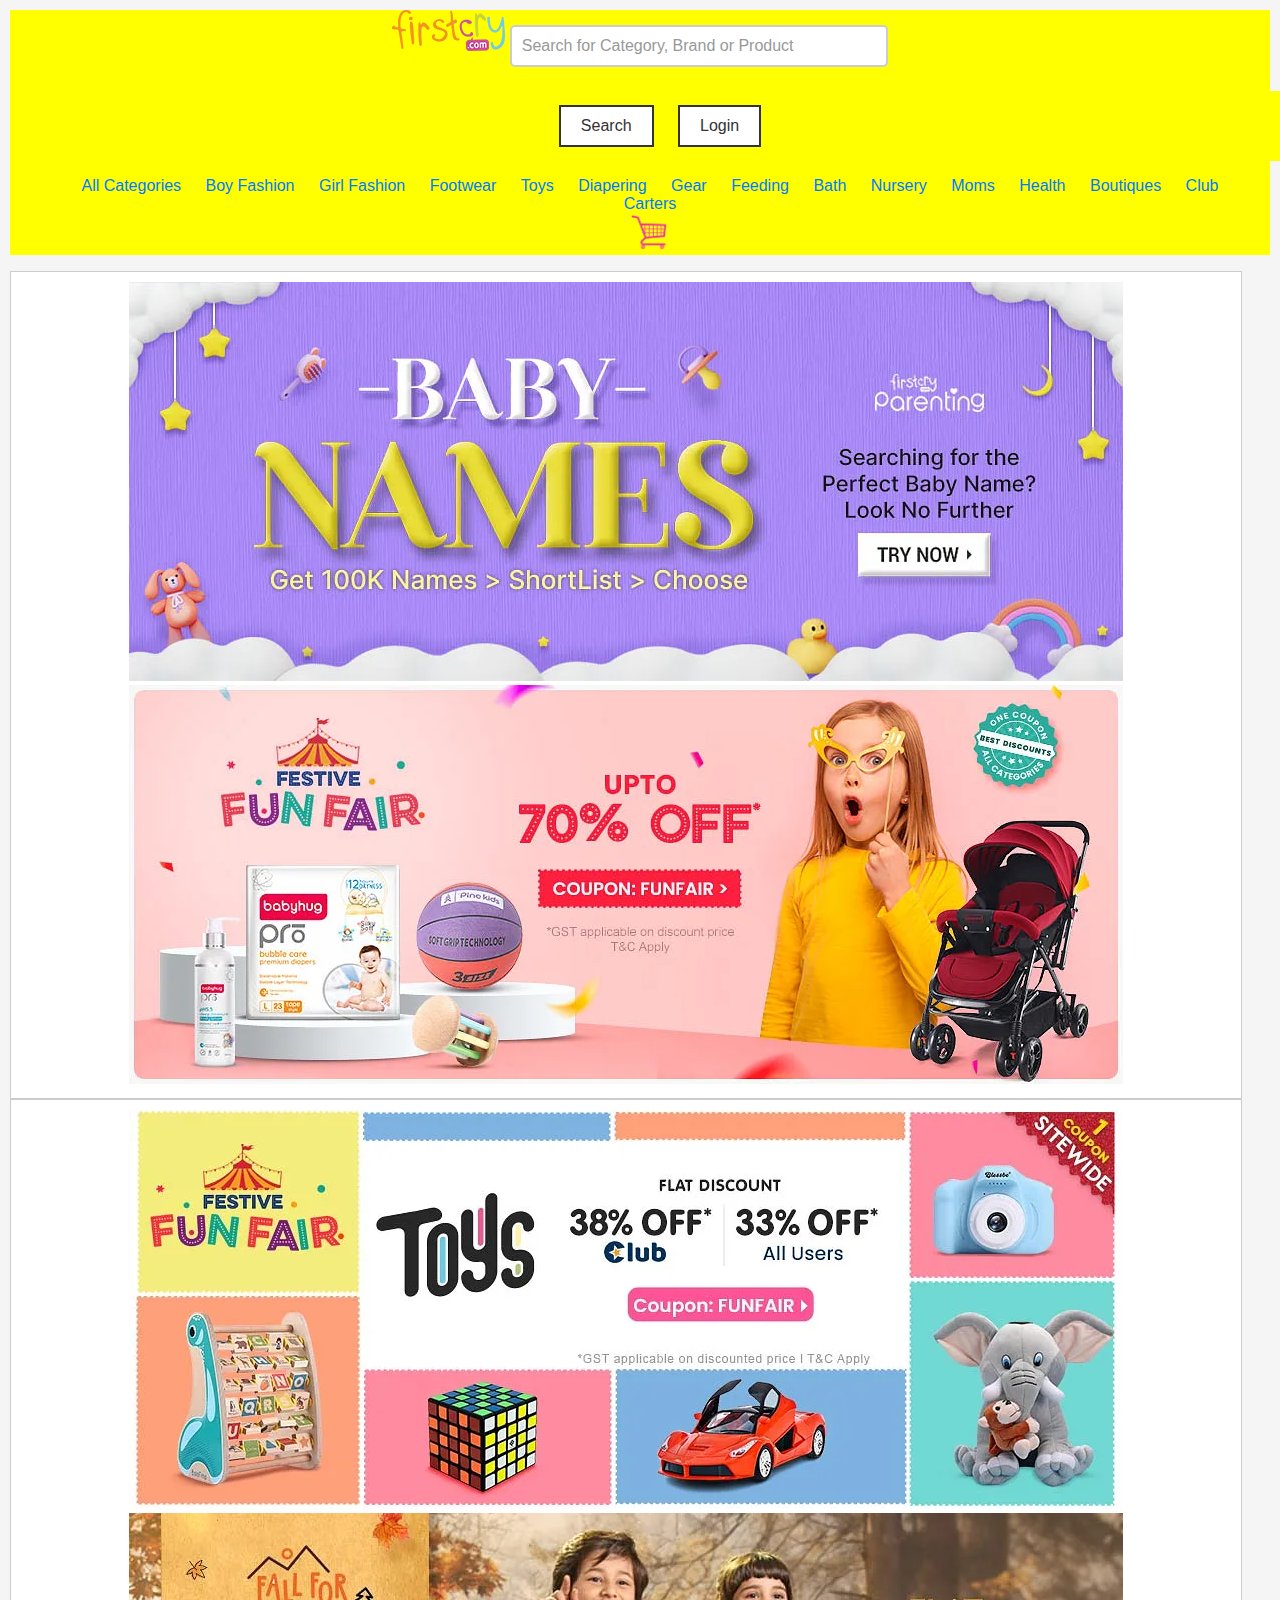
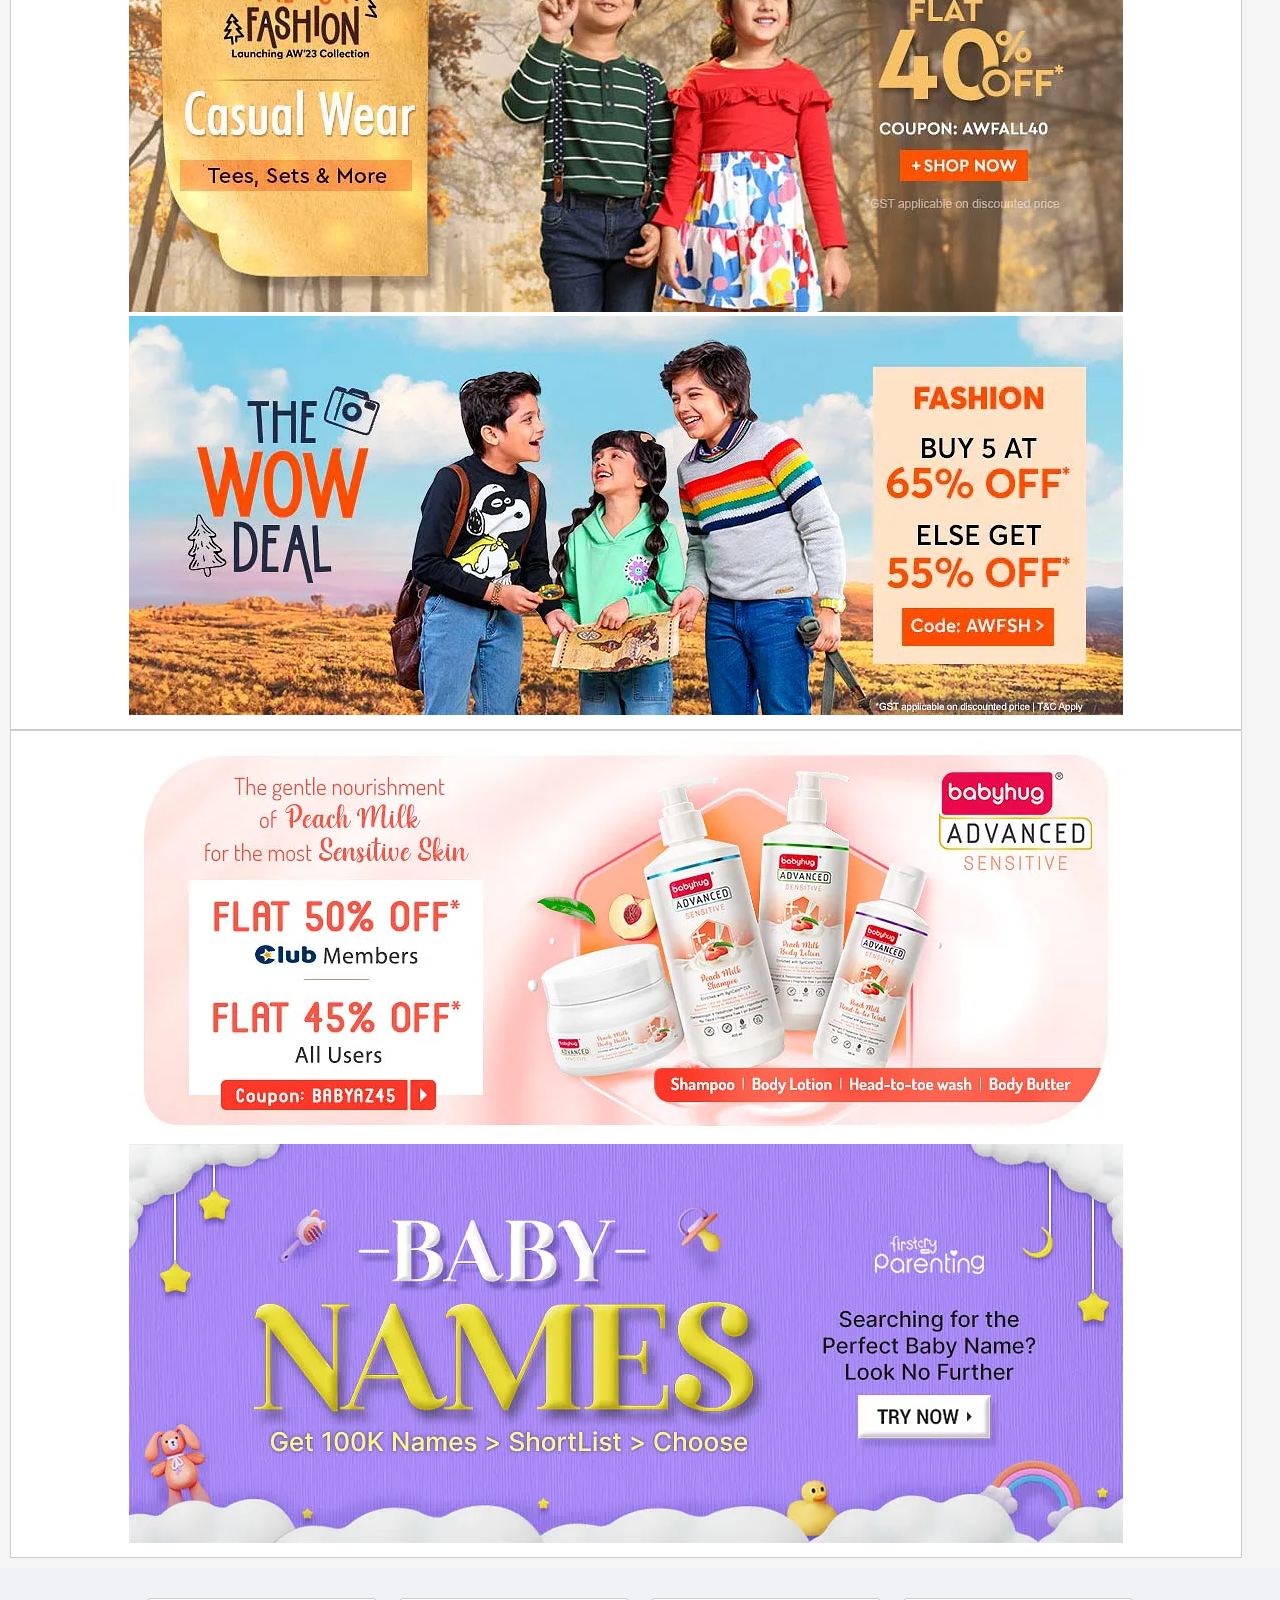
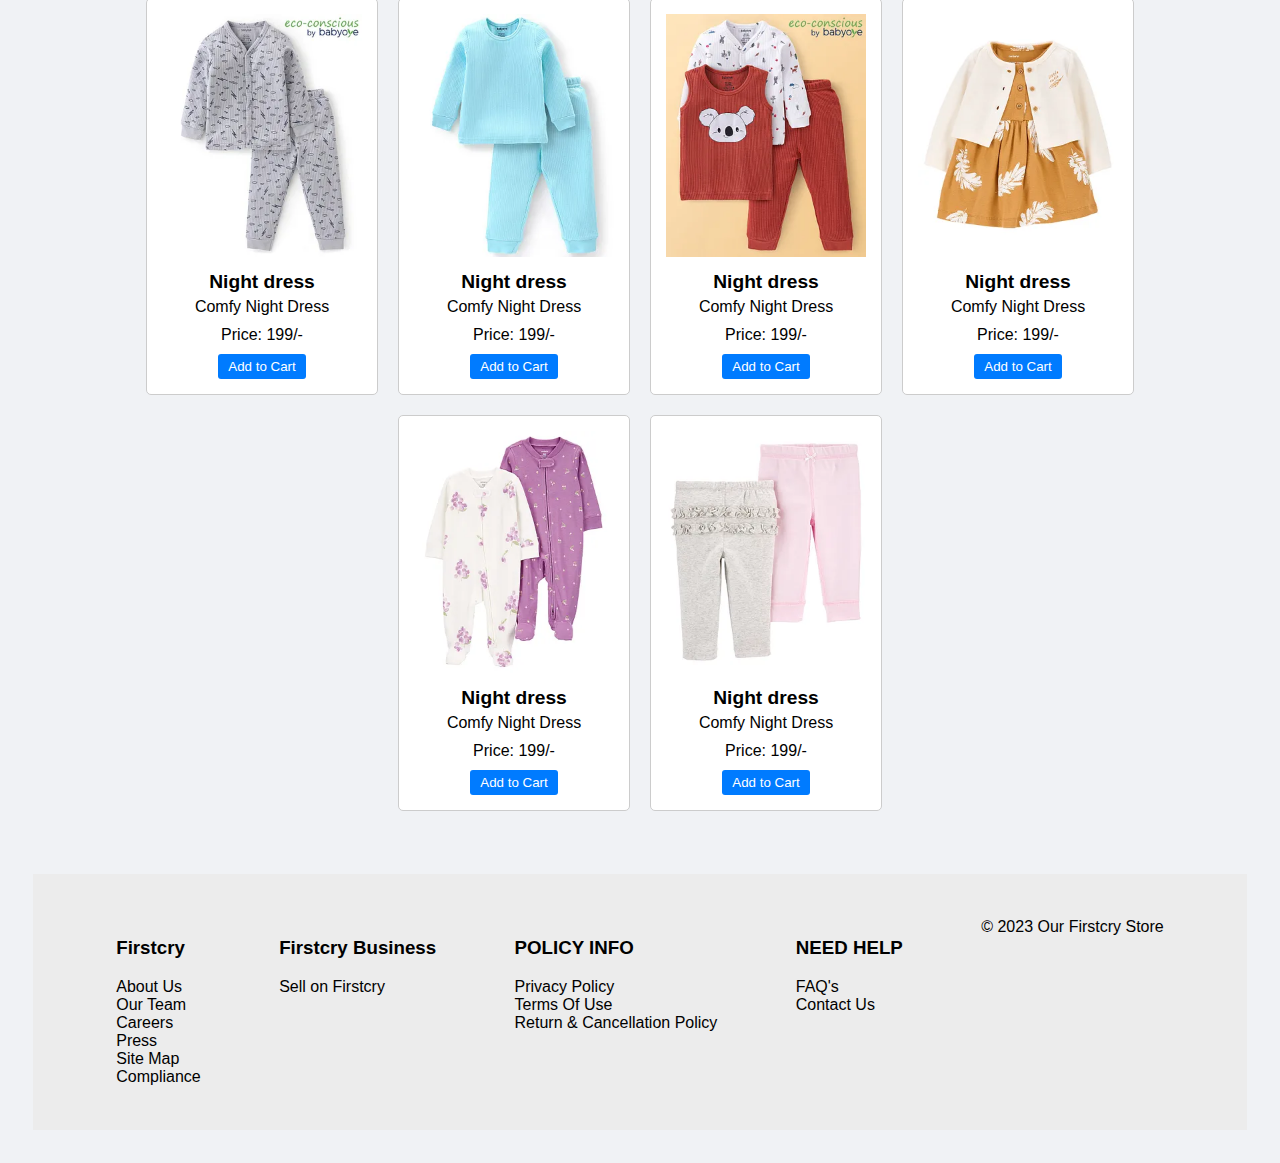
<file: index.html>
<!DOCTYPE html>
<html lang="en">
<head>
    <meta charset="UTF-8">
    <meta name="viewport" content="width=device-width, initial-scale=1.0">
    <title>Product Page</title>
    <link rel="stylesheet" href="styles.css">
</head>
<body>
    
    <header>
        
        <nav>
            <img src="logo.png" alt="logo 1">
            <input type="text" placeholder="Search for Category, Brand or Product">
            <div class="down">
               <a href="search.html"> <button>Search</button></a>
               <a href="login.html"> <button>Login</button></a>
            </div>
            <ul>
                <li><a href="">All Categories</a></li>
                <li><a href="">Boy Fashion</a></li>
                <li><a href="">Girl Fashion</a></li>
                <li><a href="">Footwear</a></li>
                <li><a href="">Toys</a></li>
                <li><a href="">Diapering</a></li>
                <li><a href="">Gear</a></li>
                <li><a href="">Feeding</a></li>
                <li><a href="">Bath</a></li>
                <li><a href="">Nursery</a></li>
                <li><a href="">Moms</a></li>
                <li><a href="">Health</a></li>
                <li><a href="">Boutiques</a></li>
                <li><a href="">Club</a></li>
                <li><a href="">Carters</a></li>
                <!-- Add the cart icon here -->
            <div class ="cartimag">
                <li><a href="cart.html"><img src="carticon.gif" alt="Cart"></a></li>
            </div>
            </ul>
        </nav>
        <div class="main-container">
            <div class="main">
            <img src="image6.webp" alt="">
            <img src="image2.webp" alt="">
            </div>
        </div>
        <div class="main">
            <img src="image3.webp" alt="">
            <img src="image4.webp" alt="">
            <img src="image1.webp" alt="">
        </div>
        <div class="main">
            <img src="image5.webp" alt="">
            <img src="image6.webp" alt="">
        </div>
        
    </header>

    <div class="product-container">
        <div class="product">
            <img src="pro1.webp" alt="Night dress">
            <h2>Night dress</h2>
            <p>Comfy Night Dress</p>
            <p>Price: 199/-</p>
            <button>Add to Cart</button>
        </div>
        <div class="product">
            <img src="pro2.webp" alt="Night dress">
            <h2>Night dress</h2>
            <p>Comfy Night Dress</p>
            <p>Price: 199/-</p>
            <button>Add to Cart</button>
        </div>

        <div class="product">
            <img src="pro3.webp" alt="Night dress">
            <h2>Night dress</h2>
            <p>Comfy Night Dress</p>
            <p>Price: 199/-</p>
            <button>Add to Cart</button>
        </div>

        <div class="product">
            <img src="pro4.webp" alt="Night dress">
            <h2>Night dress</h2>
            <p>Comfy Night Dress</p>
            <p>Price: 199/-</p>
            <button>Add to Cart</button>
        </div>
        <div class="product">
            <img src="pro5.webp" alt="Night dress">
            <h2>Night dress</h2>
            <p>Comfy Night Dress</p>
            <p>Price: 199/-</p>
            <button>Add to Cart</button>
        </div>

        <div class="product">
            <img src="pro6.webp" alt="Night dress">
            <h2>Night dress</h2>
            <p>Comfy Night Dress</p>
            <p>Price: 199/-</p>
            <button>Add to Cart</button>
        </div>
         <!-- Add more product divs here -->
    </div>
    
    <div class="footer">
        <div class="list">
            <h3>Firstcry</h3>
            <p>About Us</p>
            <p>Our Team</p>
            <p>Careers</p>
            <p>Press</p>
            <p>Site Map</p>
            <p>Compliance</p>
        </div>
        <div class="list">
            <h3>Firstcry Business</h3>
            <p>Sell on Firstcry</p>
        </div>
        <div class="list">
            <h3>POLICY INFO</h3>
            <p>Privacy Policy</p>
            <p>Terms Of Use</p>
            <p>Return & Cancellation Policy</p>
        </div>
        <div class="list">
            <h3>NEED HELP</h3>
            <p>FAQ's</p>
            <p>Contact Us</p>
        </div>
        <p>&copy; 2023 Our Firstcry Store</p>
    </div>
</body>
</html>
</file>
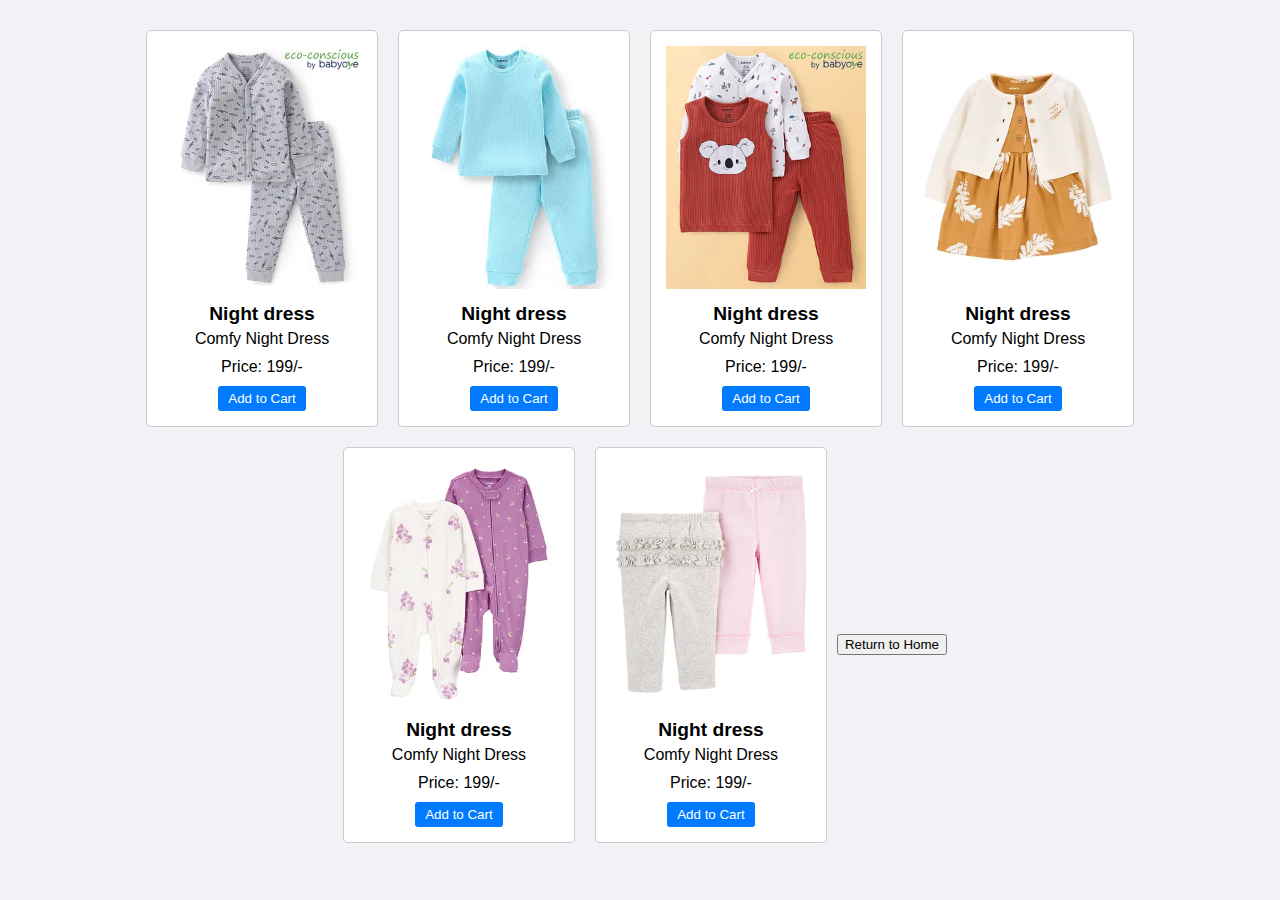
<file: cart.html>
<!DOCTYPE html>
<html lang="en">
<head>
    <meta charset="UTF-8">
    <meta name="viewport" content="width=device-width, initial-scale=1.0">
    <title>Cart Page</title>
    <link rel="stylesheet" href="styles.css">
</head>
<body>
    <div class="product-container">
        <div class="product">
            <img src="pro1.webp" alt="Night dress">
            <h2>Night dress</h2>
            <p>Comfy Night Dress</p>
            <p>Price: 199/-</p>
            <button onclick="addToCart('pro1')">Add to Cart</button>
        </div>
        <div class="product">
            <img src="pro2.webp" alt="Night dress">
            <h2>Night dress</h2>
            <p>Comfy Night Dress</p>
            <p>Price: 199/-</p>
            <button onclick="addToCart('pro2')">Add to Cart</button>
        </div>
        <div class="product">
            <img src="pro3.webp" alt="Night dress">
            <h2>Night dress</h2>
            <p>Comfy Night Dress</p>
            <p>Price: 199/-</p>
            <button onclick="addToCart('pro3')">Add to Cart</button>
        </div>
        <div class="product">
            <img src="pro4.webp" alt="Night dress">
            <h2>Night dress</h2>
            <p>Comfy Night Dress</p>
            <p>Price: 199/-</p>
            <button onclick="addToCart('pro4')">Add to Cart</button>
        </div>
        <div class="product">
            <img src="pro5.webp" alt="Night dress">
            <h2>Night dress</h2>
            <p>Comfy Night Dress</p>
            <p>Price: 199/-</p>
            <button onclick="addToCart('pro5')">Add to Cart</button>
        </div>
        <div class="product">
            <img src="pro6.webp" alt="Night dress">
            <h2>Night dress</h2>
            <p>Comfy Night Dress</p>
            <p>Price: 199/-</p>
            <button onclick="addToCart('pro6')">Add to Cart</button>
        </div>
        <!-- Add more product divs here -->

        <!-- Cart items will be displayed here -->
        <div id="cart-items"></div>
        <button onclick="returnToHome()">Return to Home</button>
    </div>

    <script>
        // Function to add product to cart
        
        function addToCart(productId) {
            // Retrieve the product details based on the productId (you can use AJAX to fetch product details)
            // For demonstration purposes, let's assume the product details are hardcoded
            var productDetails = getProductDetails(productId);

            // Create a new cart item element
            var cartItem = document.createElement("div");
            cartItem.classList.add("cart-item");
            cartItem.innerHTML = `
                <img src="${productDetails.image}" alt="${productDetails.name}">
                <div>
                    <h3>${productDetails.name}</h3>
                    <p>${productDetails.price}</p>
                </div>
            `;

            // Append the cart item to the cart
            document.getElementById("cart-items").appendChild(cartItem);
        }

        // Function to retrieve product details (in a real application, this would be fetched from a database)
        function getProductDetails(productId) {
            var products = {
                "pro1": {
                    name: "Night dress",
                    image: "pro1.webp",
                    price: "Price: 199/-"
                },
                "pro2": {
                    name: "Night dress",
                    image: "pro2.webp",
                    price: "Price: 199/-"
                },
                "pro3": {
                    name: "Night dress",
                    image: "pro3.webp",
                    price: "Price: 199/-"
                },
                "pro4": {
                    name: "Night dress",
                    image: "pro4.webp",
                    price: "Price: 199/-"
                },
                "pro5": {
                    name: "Night dress",
                    image: "pro5.webp",
                    price: "Price: 199/-"
                },
                "pro6": {
                    name: "Night dress",
                    image: "pro6.webp",
                    price: "Price: 199/-"
                }
                // Add more products here
            };

            return products[productId];
        }
        function returnToHome() {
            window.location.href = "index.html"; // Adjust the URL as needed
        }
    </script>
</body>
</html>
</file>
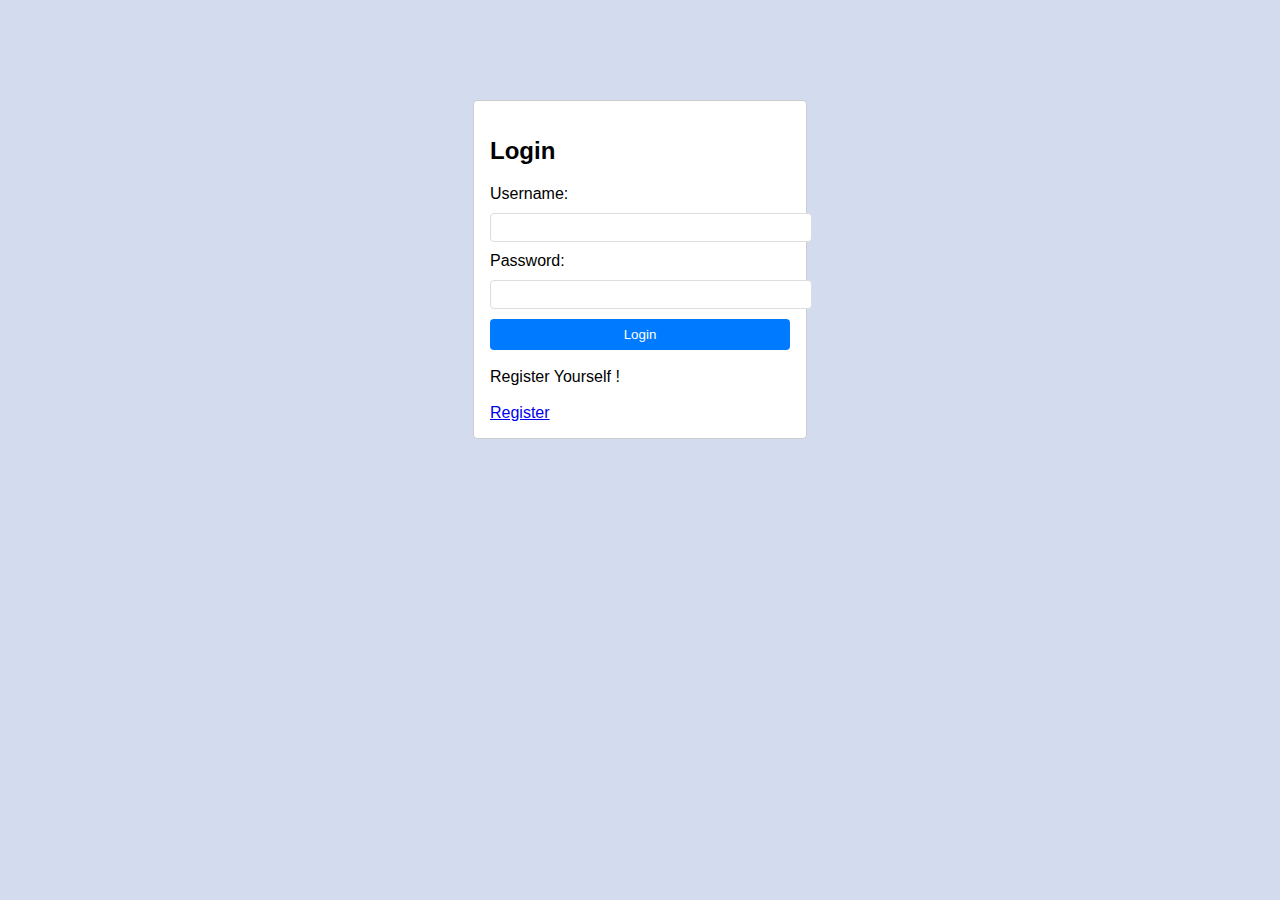
<file: login.html>
<!DOCTYPE html>
<html lang="en">
<head>
    <meta charset="UTF-8">
    <meta name="viewport" content="width=device-width, initial-scale=1.0">
    <title>Login Page</title>
    <style>
        body {
            font-family: Arial, sans-serif;
            background-color: rgb(211, 220, 238);
        }

        .login-container {
            width: 300px;
            padding: 16px;
            margin: 0 auto;
            margin-top: 100px;
            background-color: #fff;
            border: 1px solid #ccc;
            border-radius: 4px;
        }

        .input-group {
            margin: 10px 0;
        }

        .input-group label {
            display: block;
            margin: 0 0 10px 0;
        }

        .input-group input {
            width: 100%;
            padding: 6px 10px;
            margin: 0;
            border: 1px solid #ddd;
            border-radius: 4px;
        }

        button[type="submit"] {
            width: 100%;
            padding: 8px;
            background-color: #007bff;
            color: #fff;
            border: none;
            border-radius: 4px;
            cursor: pointer;
        }

        button[type="submit"]:hover {
            background-color: #45a049;
        }
    </style>
</head>
<body>
    <div class="login-container">
        <h2>Login</h2>
        <form method="post" action="login.php">
            <div class="input-group">
                <label for="loginUsername">Username:</label>
                <input type="text" name="loginUsername" required>
            </div>
            <div class="input-group">
                <label for="loginPassword">Password:</label>
                <input type="password" name="loginPassword" required>
            </div>
            <button type="submit">Login</button>
            <br><br>Register Yourself !<br><br>
            <a href="registers.html">Register</a>
        </form>
    </div>
</body>
</html>
</file>
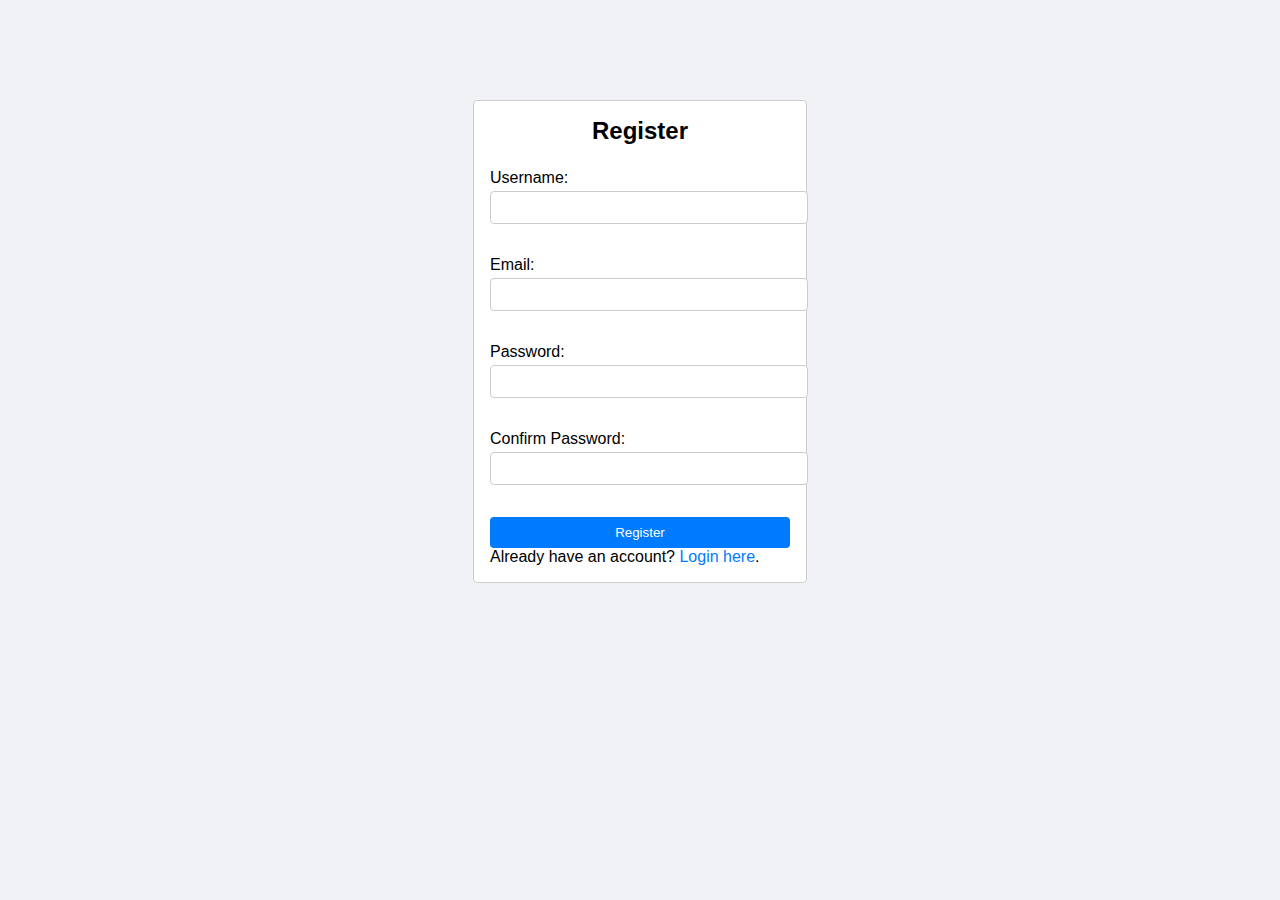
<file: registers.html>
<!DOCTYPE html>
<html lang="en">
<head>
    <meta charset="UTF-8">
    <meta name="viewport" content="width=device-width, initial-scale=1.0">
    <title>Registration Page</title>
    <link rel="stylesheet" href="styles.css">
</head>
<body>
    <div class="registration-container">
        <h2>Register</h2>
        <form action="operation.php" method="post">
            <div class="input-group">
                <label for="username">Username:</label>
                <input type="text" id="username" name="username" required>
            </div>
            <div class="input-group">
                <label for="email">Email:</label>
                <input type="email" id="email" name="email" required>
            </div>
            <div class="input-group">
                <label for="password">Password:</label>
                <input type="password" id="password" name="password" required>
            </div>
            <div class="input-group">
                <label for="confirm_password">Confirm Password:</label>
                <input type="password" id="confirm_password" name="confirm_password" required>
            </div>
            <button type="submit">Register</button>
        </form>
        <p>Already have an account? <a href="login.html">Login here</a>.</p>
    </div>
</body>
</html>
</file>
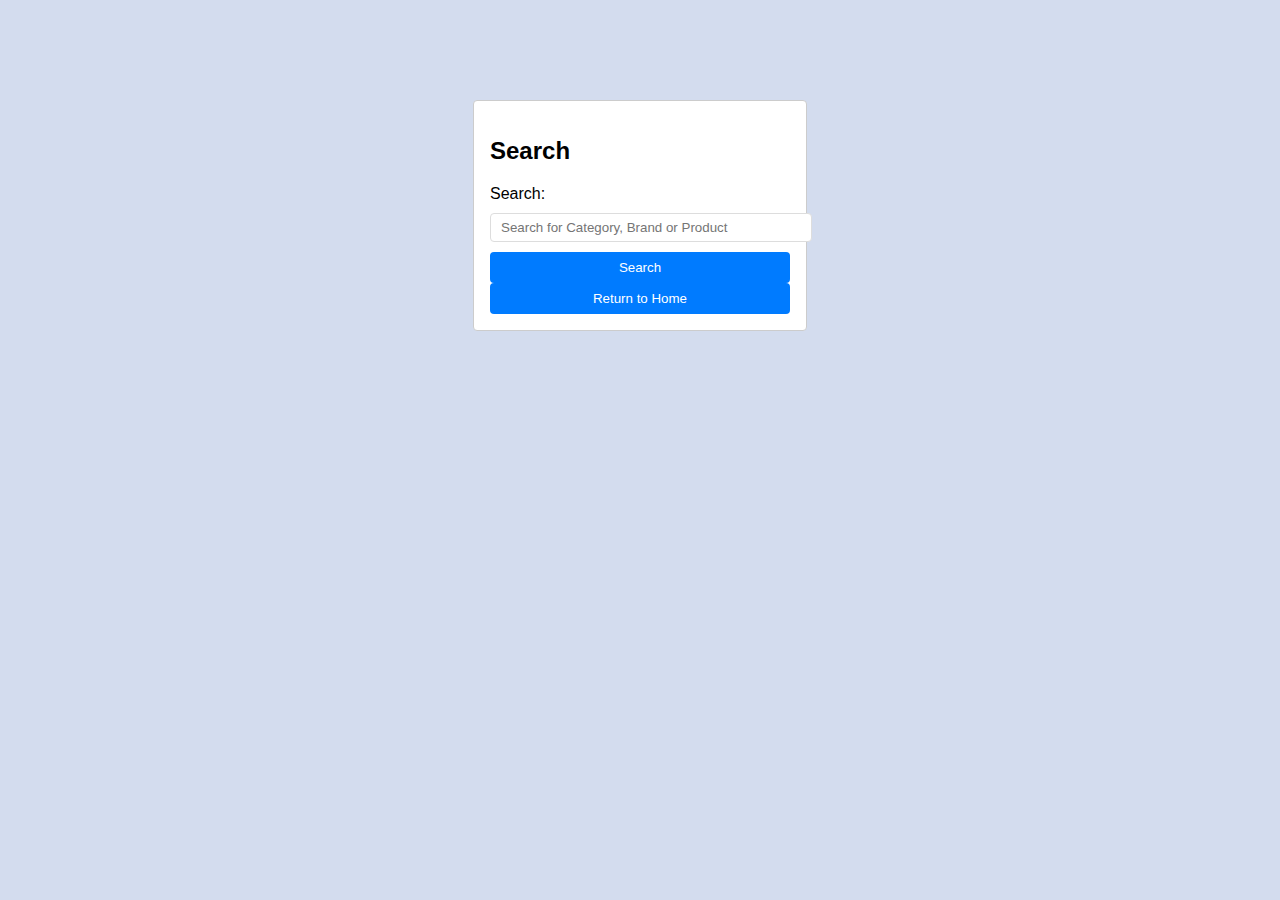
<file: search.html>
<!DOCTYPE html>
<html lang="en">
<head>
    <meta charset="UTF-8">
    <meta name="viewport" content="width=device-width, initial-scale=1.0">
    <style>
        body {
            font-family: Arial, sans-serif;
            background-color: rgb(211, 220, 238);
        }
        .search-container {
            width: 300px;
            padding: 16px;
            margin: 0 auto;
            margin-top: 100px;
            background-color: #fff;
            border: 1px solid #ccc;
            border-radius: 4px;
        }
        .input-group {
            margin: 10px 0;
        }
        .input-group label {
            display: block;
            margin: 0 0 10px 0;
        }
        .input-group input {
            width: 100%;
            padding: 6px 10px;
            margin: 0;
            border: 1px solid #ddd;
            border-radius: 4px;
        }
        button {
            width: 100%;
            padding: 8px;
            background-color: #007bff;
            color: #fff;
            border: none;
            border-radius: 4px;
            cursor: pointer;
        }
        button:hover {
            background-color: #45a049;
        }
    </style>
    <title>Search Page</title>
</head>
<body>
    <div class="search-container">
        <h2>Search</h2>
        <form action="#" method="get">
            <div class="input-group">
                <label for="search">Search:</label>
                <input type="text" id="search" name="search" placeholder="Search for Category, Brand or Product" required>
            </div>
            <button type="submit">Search</button>
            <button onclick="returnToHome()">Return to Home</button>
            <script>
                
                function returnToHome() {
                    window.location.href = "index.html"; // Adjust the URL as needed
                }
            </script>
        </form>
    </div>
</body>
</html>
</file>
<file: styles.css>
body, h1, h2, p {
    margin: 0;
    padding: 0;
}

/* Basic styling */
body {
    font-family: Arial, sans-serif;
    background-color: #fff;
}

header {
    background-color:whitesmoke;
    color:black;
    padding: 10px;
    text-align: center;
}
nav{
    background-color: yellow;
}

nav input[type="text"] {
    width: 30%; /* Adjust width as needed */
    padding: 10px;
    font-size: 16px;
    border: 2px solid #ccc;
    border-radius: 5px;
    box-sizing: border-box;
    outline: none;
}

 nav input[type="text"]::placeholder {
    color: #999; /* Adjust placeholder color as needed */
}
nav ul {
    list-style-type: none;
}

nav ul li {
    display: inline;
    margin-right: 20px;
}

.down {
    text-align: center;
}

.down a {
    display: inline-block;
    margin: 0 10px;
    text-decoration: none;
}

.down button {
    padding: 10px 20px;
    font-size: 16px;
    border: 2px solid #333;
    background-color: #fff;
    color: #333;
    cursor: pointer;
    transition: all 0.3s ease;
}

.down button:hover {
    background-color: #333;
    color: #fff;
}

.product-container {
    display: flex;
    justify-content: space-between; /* Distributes space evenly between products */
    align-items: center; /* Centers vertically */
}

.product {
    border: 1px solid #ccc;
    padding: 10px;
    width: 30%; /* Adjust the width as needed */
    background-color: #fff;
    text-align: center;
}

.product img {
    max-width: 100%;
    height: auto;
}

.footer {
    
        display: flex;
        justify-content: center;
        justify-content: space-around;
        background-color: rgb(236, 236, 236);
        padding: 44px;
        margin: 33px;
    
}
.main-container{
    display: flex;
    align-items: center;
    justify-content: space-between; 
    text-align: center;
    
}
.main{
    border: 1px solid #ccc;
    padding: 10px;
    width: 96%; /* Adjust the width as needed */
    background-color: #fff;
    text-align: center;
}
.down{
  background-color:yellow;
  color: white;
  padding: 14px 20px;
  margin: 8px 0;
  border: none;
  cursor: pointer;
  width: 100%;
}
.cartimag img {
    width: 40px; /* Adjust the width as needed */
    height: auto; /* Maintain aspect ratio */
}
/* Style for product container */
.product-container {
    display: flex;
    flex-wrap: wrap;
    justify-content: center;
    align-items: center;
    padding: 20px;
}

/* Style for each product */
.product {
    width: 200px;
    margin: 10px;
    padding: 15px;
    border: 1px solid #ccc;
    border-radius: 5px;
    text-align: center;
}

.product img {
    max-width: 100%;
    height: auto;
    margin-bottom: 10px;
}

.product h2 {
    font-size: 1.2em;
    margin-bottom: 5px;
}

.product p {
    margin-bottom: 10px;
}

.product button {
    background-color: #007bff;
    color: #fff;
    border: none;
    padding: 5px 10px;
    border-radius: 3px;
    cursor: pointer;
}

.product button:hover {
    background-color: #0056b3;
}

/* Style for cart items */
#cart-items {
    margin-top: 20px;
}

.cart-item {
    display: flex;
    align-items: center;
    margin-bottom: 10px;
}

.cart-item img {
    width: 50px;
    height: 50px;
    margin-right: 10px;
}

.cart-item div {
    flex-grow: 1;
}

.cart-item h3 {
    font-size: 1.1em;
    margin-bottom: 5px;
}

.cart-item p {
    margin-bottom: 0;
}
body {
    font-family: Arial, sans-serif;
    background-color: #f0f2f5;
    margin: 0;
    padding: 0;
}

.registration-container {
    width: 300px;
    padding: 16px;
    margin: 0 auto;
    margin-top: 100px;
    background-color: #fff;
    border: 1px solid #ccc;
    border-radius: 4px;
}


h2 {
    text-align: center;
    margin-bottom: 24px;
}

.input-group {
    margin-bottom: 16px;
}

label {
    display: block;
    margin-bottom: 4px;
}

input[type="text"], input[type="email"], input[type="password"] {
    width: 100%;
    padding: 8px;
    margin-bottom: 16px;
    border: 1px solid #ccc;
    border-radius: 4px;
}

button[type="submit"] {
    width: 100%;
    padding: 8px;
    background-color: #007bff;
    color: #fff;
    border: none;
    border-radius: 4px;
    cursor: pointer;
}

button[type="submit"]:hover {
    background-color: #0056b3;
}

a {
    color: #007bff;
    text-decoration: none;
}

a:hover {
    text-decoration: underline;
}
</file>
